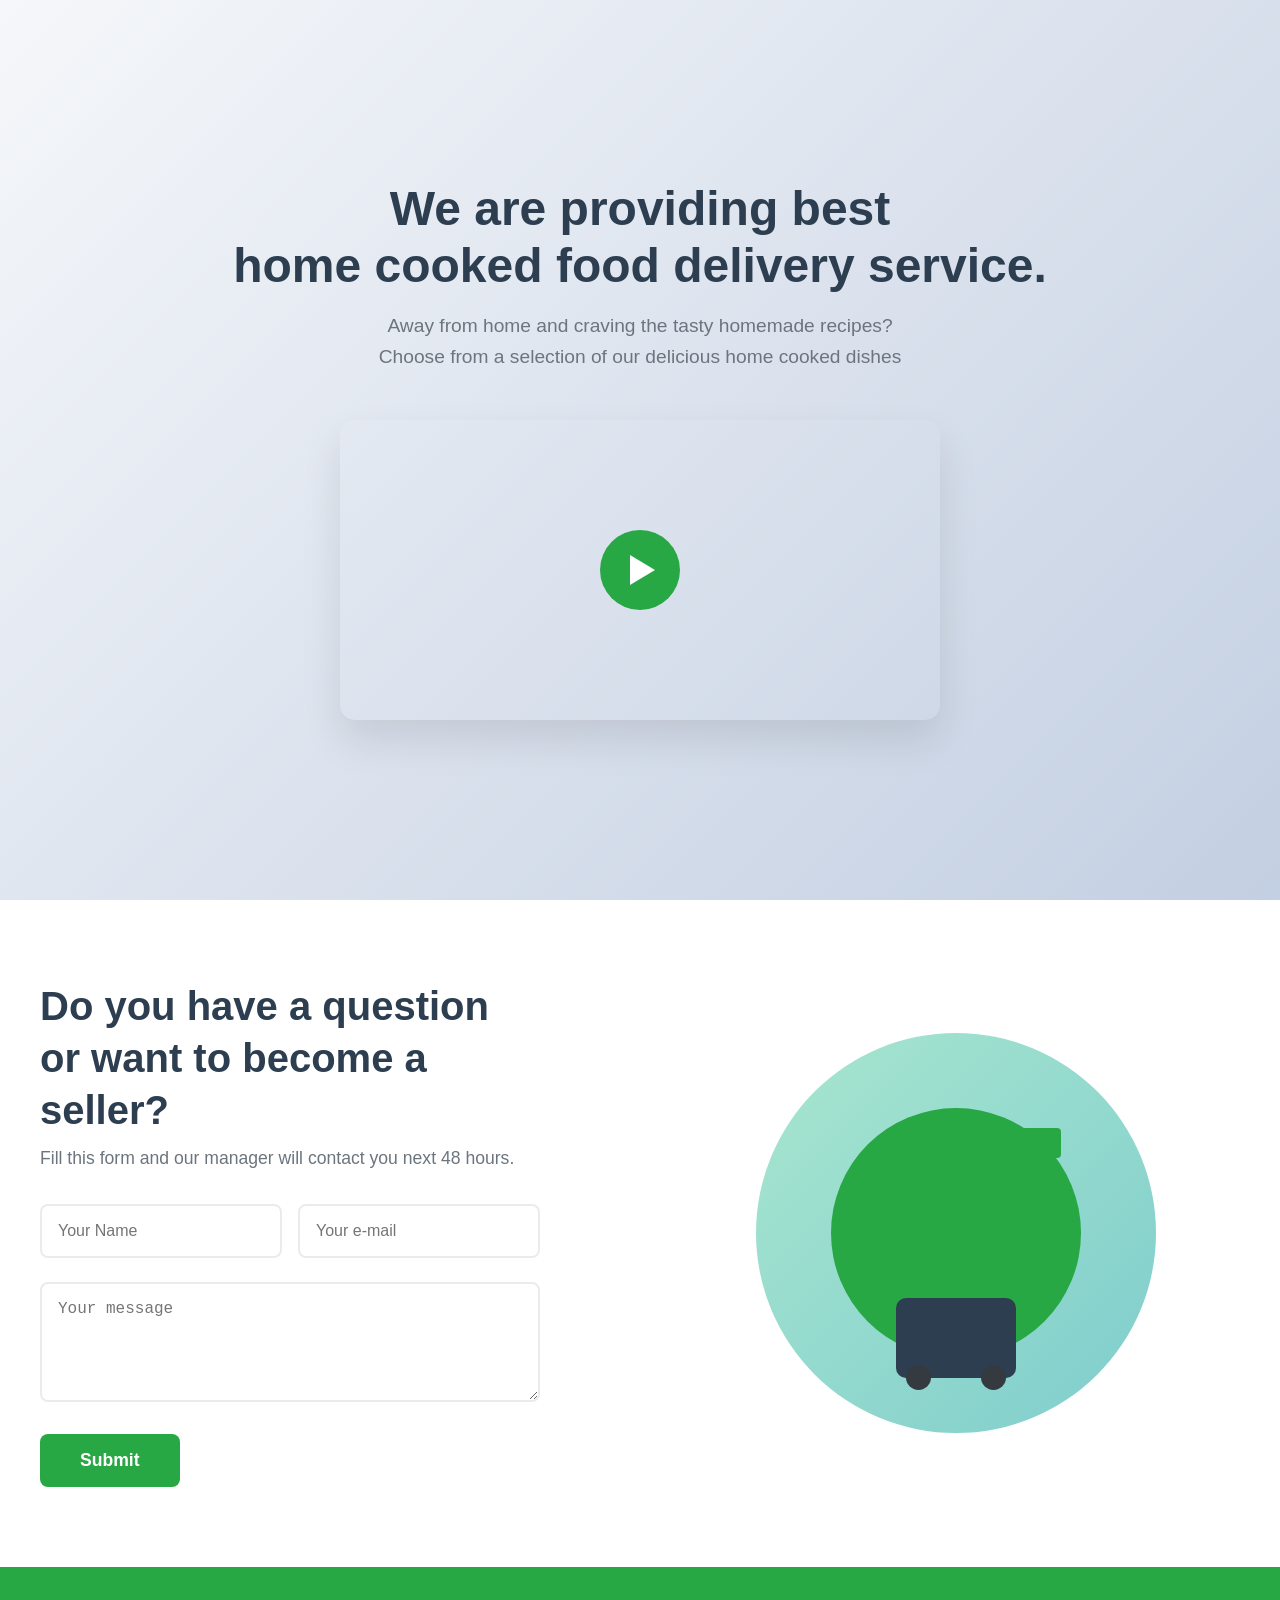
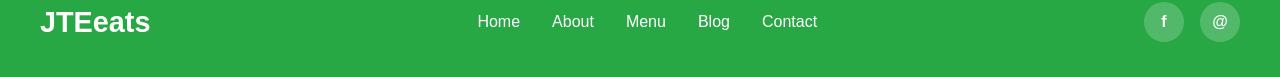
<file: assets/food_delivery_website (1).html>
<!DOCTYPE html>
<html lang="en">
<head>
    <meta charset="UTF-8">
    <meta name="viewport" content="width=device-width, initial-scale=1.0">
    <title>JTEeats - Home Cooked Food Delivery</title>
    <style>
        * {
            margin: 0;
            padding: 0;
            box-sizing: border-box;
        }

        body {
            font-family: -apple-system, BlinkMacSystemFont, 'Segoe UI', Roboto, sans-serif;
            line-height: 1.6;
            color: #333;
        }

        /* Hero Section */
        .hero {
            background: linear-gradient(135deg, #f5f7fa 0%, #c3cfe2 100%);
            min-height: 100vh;
            display: flex;
            align-items: center;
            justify-content: center;
            padding: 2rem;
        }

        .hero-container {
            max-width: 1200px;
            width: 100%;
            text-align: center;
        }

        .hero h1 {
            font-size: 3rem;
            font-weight: 700;
            color: #2c3e50;
            margin-bottom: 1rem;
            line-height: 1.2;
        }

        .hero p {
            font-size: 1.2rem;
            color: #6c757d;
            margin-bottom: 3rem;
            max-width: 600px;
            margin-left: auto;
            margin-right: auto;
        }

        /* Video Container */
        .video-container {
            position: relative;
            max-width: 600px;
            margin: 0 auto;
            border-radius: 15px;
            overflow: hidden;
            box-shadow: 0 20px 40px rgba(0,0,0,0.1);
            cursor: pointer;
        }

        .video-container video {
            width: 100%;
            height: auto;
            display: block;
        }

        .play-overlay {
            position: absolute;
            top: 50%;
            left: 50%;
            transform: translate(-50%, -50%);
            width: 80px;
            height: 80px;
            background: #28a745;
            border-radius: 50%;
            display: flex;
            align-items: center;
            justify-content: center;
            cursor: pointer;
            transition: all 0.3s ease;
            opacity: 1;
        }

        .play-overlay:hover {
            background: #218838;
            transform: translate(-50%, -50%) scale(1.1);
        }

        .play-overlay.hidden {
            opacity: 0;
            pointer-events: none;
        }

        .play-icon {
            width: 0;
            height: 0;
            border-left: 25px solid white;
            border-top: 15px solid transparent;
            border-bottom: 15px solid transparent;
            margin-left: 5px;
        }

        /* Contact Section */
        .contact-section {
            background: white;
            padding: 5rem 2rem;
        }

        .contact-container {
            max-width: 1200px;
            margin: 0 auto;
            display: grid;
            grid-template-columns: 1fr 1fr;
            gap: 4rem;
            align-items: center;
        }

        .contact-form {
            max-width: 500px;
        }

        .contact-form h2 {
            font-size: 2.5rem;
            color: #2c3e50;
            margin-bottom: 0.5rem;
            line-height: 1.3;
        }

        .contact-form p {
            color: #6c757d;
            margin-bottom: 2rem;
            font-size: 1.1rem;
        }

        .form-group {
            margin-bottom: 1.5rem;
        }

        .form-row {
            display: grid;
            grid-template-columns: 1fr 1fr;
            gap: 1rem;
        }

        .form-group input,
        .form-group textarea {
            width: 100%;
            padding: 1rem;
            border: 2px solid #e9ecef;
            border-radius: 8px;
            font-size: 1rem;
            transition: border-color 0.3s ease;
        }

        .form-group input:focus,
        .form-group textarea:focus {
            outline: none;
            border-color: #28a745;
        }

        .form-group textarea {
            height: 120px;
            resize: vertical;
        }

        .submit-btn {
            background: #28a745;
            color: white;
            padding: 1rem 2.5rem;
            border: none;
            border-radius: 8px;
            font-size: 1.1rem;
            font-weight: 600;
            cursor: pointer;
            transition: all 0.3s ease;
        }

        .submit-btn:hover {
            background: #218838;
            transform: translateY(-2px);
        }

        /* Illustration */
        .illustration {
            display: flex;
            justify-content: center;
            align-items: center;
        }

        .delivery-illustration {
            width: 400px;
            height: 400px;
            background: linear-gradient(135deg, #a8e6cf, #7fcdcd);
            border-radius: 50%;
            display: flex;
            align-items: center;
            justify-content: center;
            position: relative;
        }

        .delivery-person {
            width: 250px;
            height: 250px;
            background: #28a745;
            border-radius: 50%;
            position: relative;
            display: flex;
            align-items: center;
            justify-content: center;
        }

        .scooter {
            width: 120px;
            height: 80px;
            background: #2c3e50;
            border-radius: 10px;
            position: absolute;
            bottom: -20px;
        }

        .scooter::before,
        .scooter::after {
            content: '';
            position: absolute;
            width: 25px;
            height: 25px;
            background: #343a40;
            border-radius: 50%;
            bottom: -12px;
        }

        .scooter::before {
            left: 10px;
        }

        .scooter::after {
            right: 10px;
        }

        .delivery-box {
            position: absolute;
            top: 20px;
            right: 20px;
            width: 40px;
            height: 30px;
            background: #28a745;
            border-radius: 4px;
        }

        /* Footer */
        .footer {
            background: #28a745;
            color: white;
            padding: 2rem;
        }

        .footer-content {
            max-width: 1200px;
            margin: 0 auto;
            display: flex;
            justify-content: space-between;
            align-items: center;
        }

        .footer-brand {
            font-size: 1.8rem;
            font-weight: 700;
        }

        .footer-nav {
            display: flex;
            list-style: none;
            gap: 2rem;
        }

        .footer-nav a {
            color: white;
            text-decoration: none;
            font-weight: 500;
            transition: opacity 0.3s ease;
        }

        .footer-nav a:hover {
            opacity: 0.8;
        }

        .social-icons {
            display: flex;
            gap: 1rem;
        }

        .social-icon {
            width: 40px;
            height: 40px;
            background: rgba(255,255,255,0.2);
            border-radius: 50%;
            display: flex;
            align-items: center;
            justify-content: center;
            text-decoration: none;
            color: white;
            font-weight: bold;
            transition: background 0.3s ease;
        }

        .social-icon:hover {
            background: rgba(255,255,255,0.3);
        }

        /* Mobile Responsive */
        @media (max-width: 768px) {
            .hero h1 {
                font-size: 2rem;
            }

            .hero p {
                font-size: 1rem;
            }

            .contact-container {
                grid-template-columns: 1fr;
                gap: 2rem;
            }

            .form-row {
                grid-template-columns: 1fr;
            }

            .delivery-illustration {
                width: 300px;
                height: 300px;
            }

            .delivery-person {
                width: 200px;
                height: 200px;
            }

            .footer-content {
                flex-direction: column;
                gap: 1rem;
                text-align: center;
            }

            .footer-nav {
                flex-wrap: wrap;
                justify-content: center;
            }

            .contact-form h2 {
                font-size: 2rem;
            }
        }

        @media (max-width: 480px) {
            .hero {
                padding: 1rem;
            }

            .contact-section {
                padding: 3rem 1rem;
            }

            .hero h1 {
                font-size: 1.5rem;
            }
        }
    </style>
</head>
<body>
    <!-- Hero Section -->
    <section class="hero">
        <div class="hero-container">
            <h1>We are providing best<br>home cooked food delivery service.</h1>
            <p>Away from home and craving the tasty homemade recipes?<br>Choose from a selection of our delicious home cooked dishes</p>
            
            <div class="video-container" onclick="toggleVideo()">
                <video id="foodVideo" muted>
                    <source src="https://sample-videos.com/zip/10/mp4/SampleVideo_1280x720_1mb.mp4" type="video/mp4">
                    Your browser does not support the video tag.
                </video>
                <div class="play-overlay" id="playOverlay">
                    <div class="play-icon"></div>
                </div>
            </div>
        </div>
    </section>

    <!-- Contact Section -->
    <section class="contact-section">
        <div class="contact-container">
            <div class="contact-form">
                <h2>Do you have a question<br>or want to become a seller?</h2>
                <p>Fill this form and our manager will contact you next 48 hours.</p>
                
                <form onsubmit="handleSubmit(event)">
                    <div class="form-row">
                        <div class="form-group">
                            <input type="text" placeholder="Your Name" required>
                        </div>
                        <div class="form-group">
                            <input type="email" placeholder="Your e-mail" required>
                        </div>
                    </div>
                    <div class="form-group">
                        <textarea placeholder="Your message" required></textarea>
                    </div>
                    <button type="submit" class="submit-btn">Submit</button>
                </form>
            </div>
            
            <div class="illustration">
                <div class="delivery-illustration">
                    <div class="delivery-person">
                        <div class="delivery-box"></div>
                        <div class="scooter"></div>
                    </div>
                </div>
            </div>
        </div>
    </section>

    <!-- Footer -->
    <footer class="footer">
        <div class="footer-content">
            <div class="footer-brand">JTEeats</div>
            <nav>
                <ul class="footer-nav">
                    <li><a href="#home">Home</a></li>
                    <li><a href="#about">About</a></li>
                    <li><a href="#menu">Menu</a></li>
                    <li><a href="#blog">Blog</a></li>
                    <li><a href="#contact">Contact</a></li>
                </ul>
            </nav>
            <div class="social-icons">
                <a href="#" class="social-icon">f</a>
                <a href="#" class="social-icon">@</a>
            </div>
        </div>
    </footer>

    <script>
        let isPlaying = false;
        const video = document.getElementById('foodVideo');
        const playOverlay = document.getElementById('playOverlay');

        function toggleVideo() {
            if (isPlaying) {
                video.pause();
                playOverlay.classList.remove('hidden');
                isPlaying = false;
            } else {
                video.play();
                playOverlay.classList.add('hidden');
                isPlaying = true;
            }
        }

        // Reset play button when video ends
        video.addEventListener('ended', function() {
            playOverlay.classList.remove('hidden');
            isPlaying = false;
        });

        function handleSubmit(event) {
            event.preventDefault();
            alert('Thank you for your message! We will contact you within 48 hours.');
        }
    </script>
</body>
</html>
</file>
